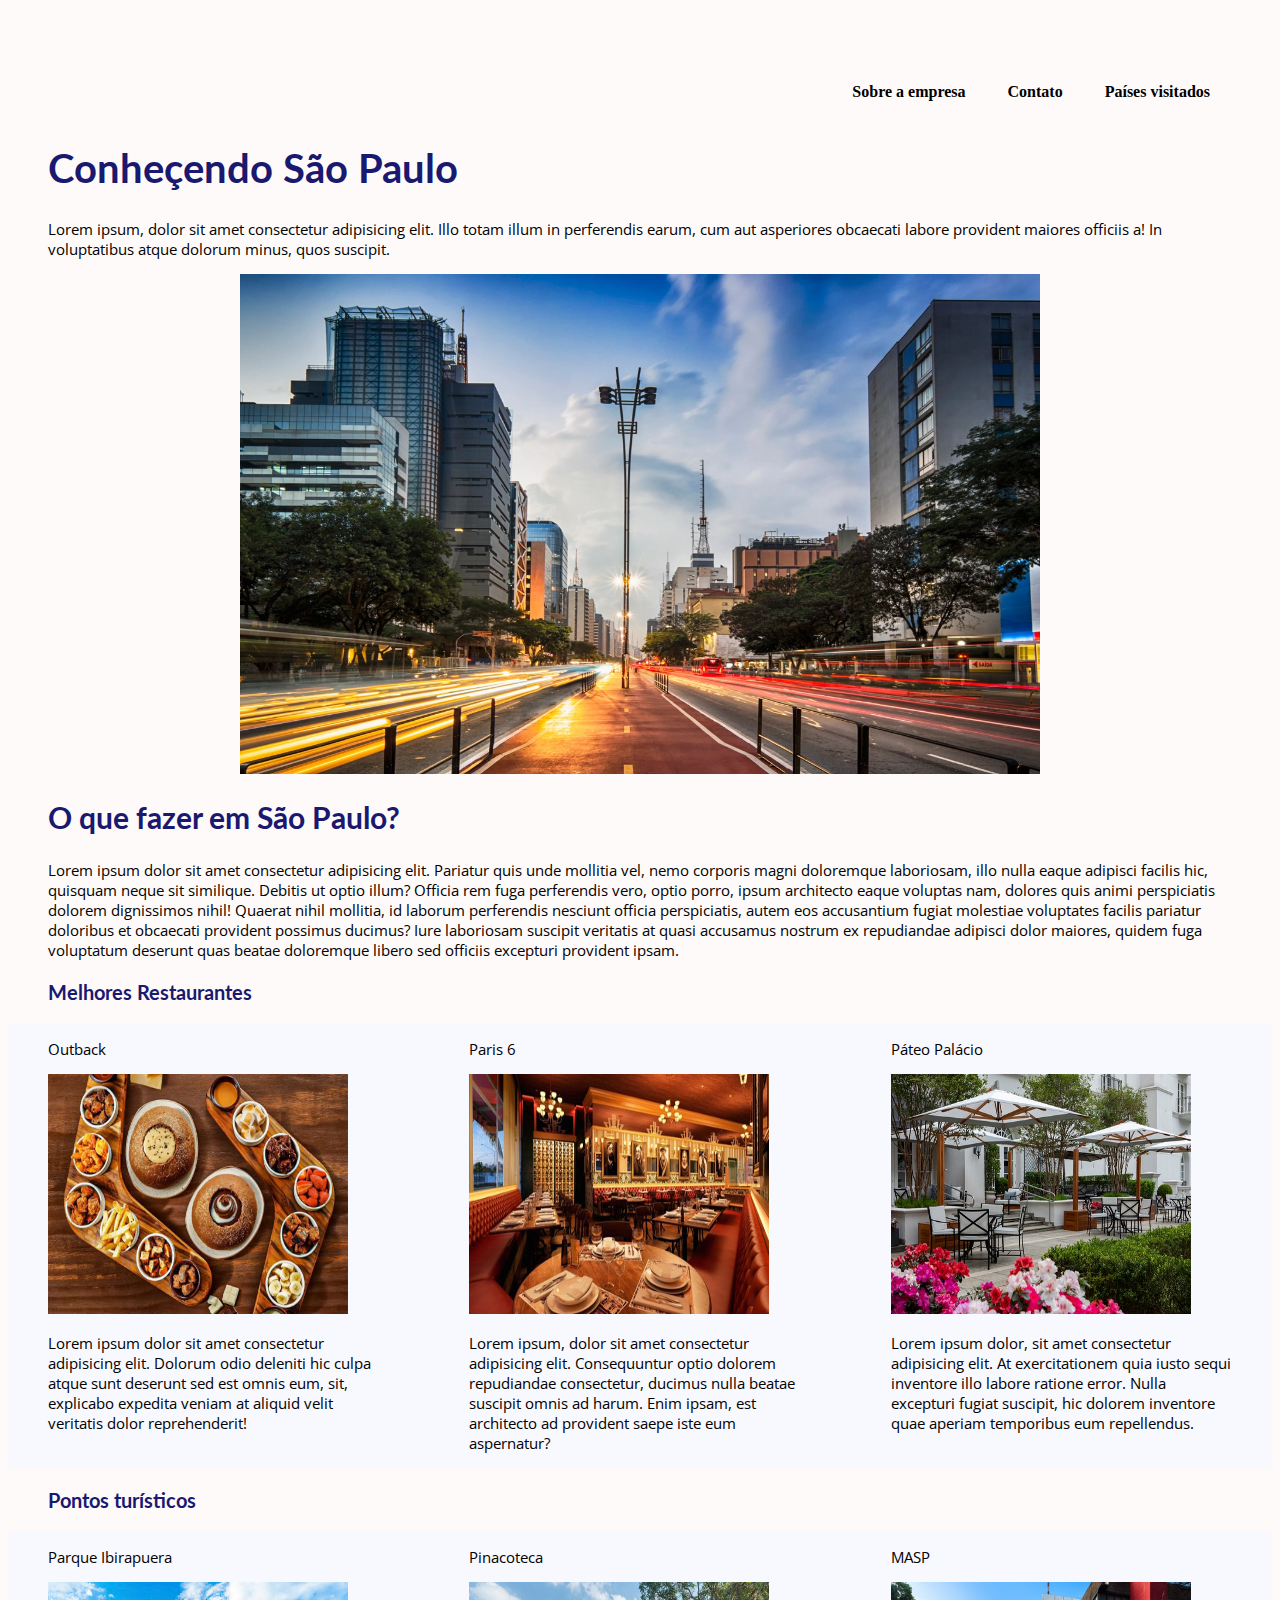
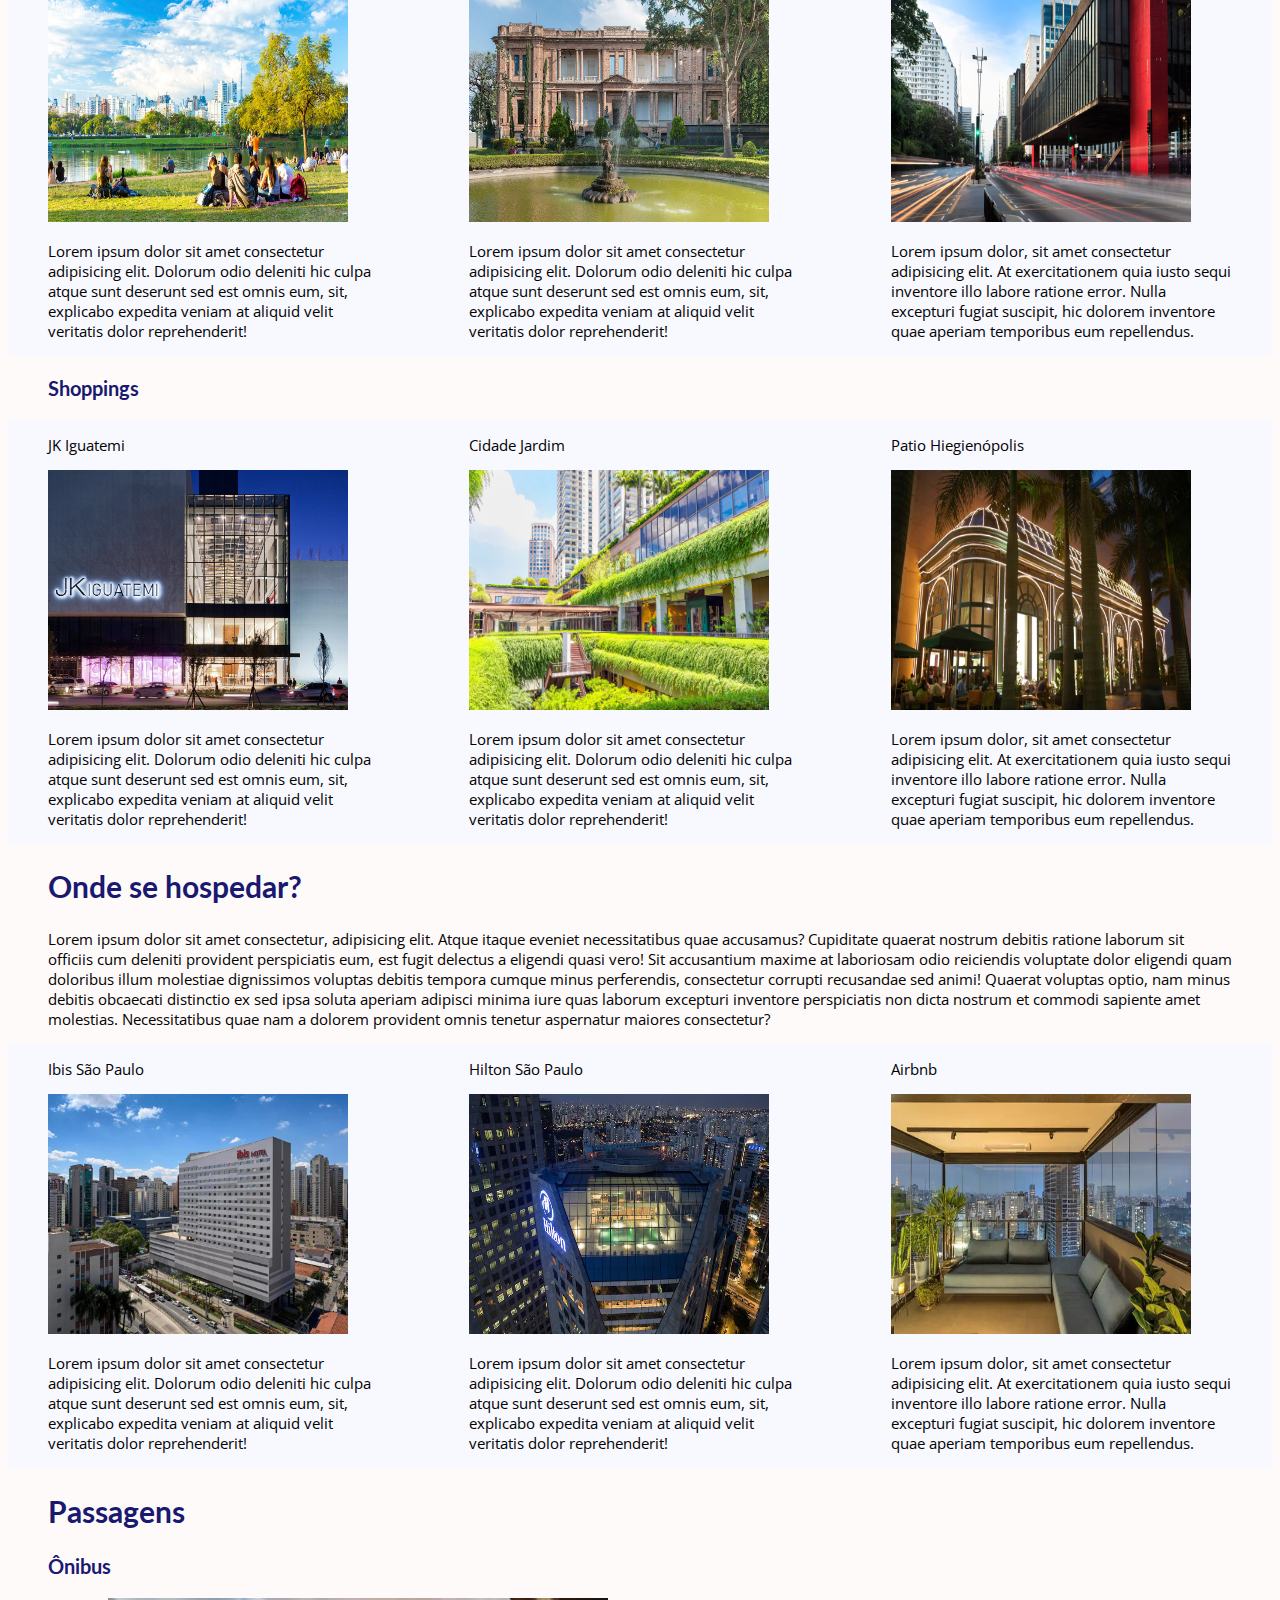
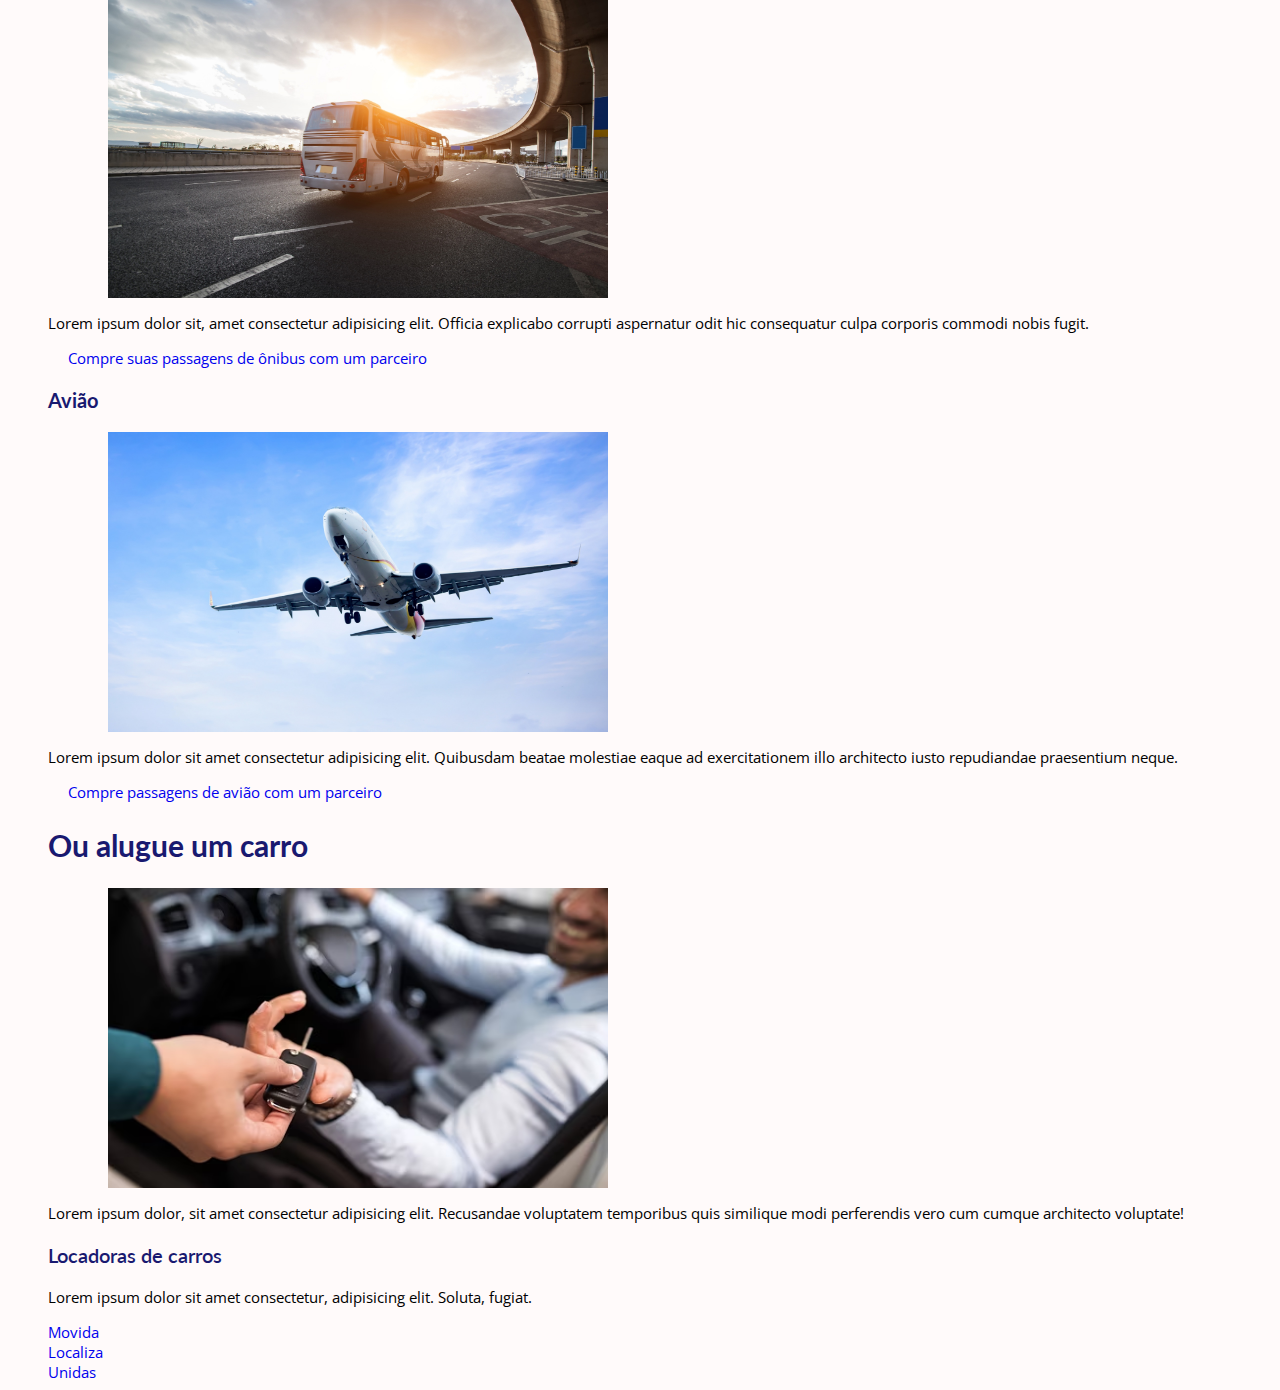
<file: Traveller/index.html>
<!DOCTYPE html>
<html lang="pt-br">
<head>
    <meta charset="UTF-8">
    <meta http-equiv="X-UA-Compatible" content="IE=edge">
    <meta name="viewport" content="width=device-width, initial-scale=1.0">
    <title>Projeto Traveller - São Paulo</title>
    <link rel="stylesheet" href="./CSS/style.css">
    <style type="text/css">
        @import url('https://fonts.googleapis.com/css2?family=Lato&family=Open+Sans:wght@300&display=swap');
    </style>
</head>
<body>
<div>
    <table class="menu">
        <tr>
            <th>Sobre a empresa</th>
            <th>Contato</th>
            <th>Países visitados</th>
          </tr>
    </table>
</div>
    <h1>Conheçendo São Paulo</h1>
    <p>Lorem ipsum, dolor sit amet consectetur adipisicing elit. Illo totam illum in perferendis earum, cum aut asperiores obcaecati labore provident maiores officiis a! In voluptatibus atque dolorum minus, quos suscipit.</p>
    <img src="./Imagens/imagem.1.webp" alt="avenida paulista" class="hero">

    <h2> O que fazer em São Paulo? </h2>
    <p>Lorem ipsum dolor sit amet consectetur adipisicing elit. Pariatur quis unde mollitia vel, nemo corporis magni doloremque laboriosam, illo nulla eaque adipisci facilis hic, quisquam neque sit similique. Debitis ut optio illum? Officia rem fuga perferendis vero, optio porro, ipsum architecto eaque voluptas nam, dolores quis animi perspiciatis dolorem dignissimos nihil! Quaerat nihil mollitia, id laborum perferendis nesciunt officia perspiciatis, autem eos accusantium fugiat molestiae voluptates facilis pariatur doloribus et obcaecati provident possimus ducimus? Iure laboriosam suscipit veritatis at quasi accusamus nostrum ex repudiandae adipisci dolor maiores, quidem fuga voluptatum deserunt quas beatae doloremque libero sed officiis excepturi provident ipsam.</p>
<div>
<h3>Melhores Restaurantes</h3>
<div class="row">
    <div class="column">
        <p>Outback</p> 
        <img src="./Imagens/outback-01.webp" alt="outback restaurante" class="outback" style="width: 300px ; height: 240px; padding-left: 40px;">
        <p>Lorem ipsum dolor sit amet consectetur adipisicing elit. Dolorum odio deleniti hic culpa atque sunt deserunt sed est omnis eum, sit, explicabo expedita veniam at aliquid velit veritatis dolor reprehenderit! </p>
    </div>
    <div class="column">
        <p>Paris 6</p>
        <img src="./Imagens/paris-6.jpeg" alt="paris 6 restaurante" class="paris-6" style="width: 300px; height: 240px; padding-left: 40px;">    
        <p>Lorem ipsum, dolor sit amet consectetur adipisicing elit. Consequuntur optio dolorem repudiandae consectetur, ducimus nulla beatae suscipit omnis ad harum. Enim ipsam, est architecto ad provident saepe iste eum aspernatur?</p>

    </div>
    <div class="column">
        <p>Páteo Palácio</p>
        <img src="./Imagens/pateo-palacio.jpeg" alt="pateo palacio restaurante" class="pateo palacio" style="width: 300px; height: 240px; padding-left: 40px;">
        <p>Lorem ipsum dolor, sit amet consectetur adipisicing elit. At exercitationem quia iusto sequi inventore illo labore ratione error. Nulla excepturi fugiat suscipit, hic dolorem inventore quae aperiam temporibus eum repellendus.</p>
    </div>

  </div>
</div>

<h3> Pontos turísticos</h3>
<div class="row">
    <div class="column">
        <p>Parque Ibirapuera</p> 
        <img src="./Imagens/parque-ibirapuera.jpeg" alt="parque ibirapuera" class="ibirapuera" style="width: 300px ; height: 240px; padding-left: 40px;">
        <p>Lorem ipsum dolor sit amet consectetur adipisicing elit. Dolorum odio deleniti hic culpa atque sunt deserunt sed est omnis eum, sit, explicabo expedita veniam at aliquid velit veritatis dolor reprehenderit! </p>
    </div>

    <div class="column">
        <p>Pinacoteca</p> 
        <img src="./Imagens/Pinacoteca.jpeg" alt="pinacoteca museu" class="pinacoteca" style="width: 300px ; height: 240px; padding-left: 40px;">
        <p>Lorem ipsum dolor sit amet consectetur adipisicing elit. Dolorum odio deleniti hic culpa atque sunt deserunt sed est omnis eum, sit, explicabo expedita veniam at aliquid velit veritatis dolor reprehenderit! </p>
    </div>
       
    <div class="column">
        <p>MASP</p>
        <img src="./Imagens/MASP.jpeg" alt="Museu de Arte São Paulo de Assis" class="MASP" style="width: 300px; height: 240px; padding-left: 40px;">
        <p>Lorem ipsum dolor, sit amet consectetur adipisicing elit. At exercitationem quia iusto sequi inventore illo labore ratione error. Nulla excepturi fugiat suscipit, hic dolorem inventore quae aperiam temporibus eum repellendus.</p>
    </div>

</div>
<div>
    <h3>Shoppings</h3>
    <div class="row">
        <div class="column">
            <p>JK Iguatemi</p> 
            <img src="./Imagens/jk-iguatemi-sp.jpeg" alt="Jk iguatemi shopping" class="jk" style="width: 300px ; height: 240px; padding-left: 40px;">
            <p>Lorem ipsum dolor sit amet consectetur adipisicing elit. Dolorum odio deleniti hic culpa atque sunt deserunt sed est omnis eum, sit, explicabo expedita veniam at aliquid velit veritatis dolor reprehenderit! </p>
        </div>
    
        <div class="column">
            <p>Cidade Jardim</p> 
            <img src="./Imagens/cidade-jardim.jpeg" alt="shopping de luxo cidade jardim" class="cidade jardim" style="width: 300px ; height: 240px; padding-left: 40px;">
            <p>Lorem ipsum dolor sit amet consectetur adipisicing elit. Dolorum odio deleniti hic culpa atque sunt deserunt sed est omnis eum, sit, explicabo expedita veniam at aliquid velit veritatis dolor reprehenderit! </p>
        </div>
           
        <div class="column">
            <p>Patio Hiegienópolis</p>
            <img src="./Imagens/patio-higienopolis.webp" alt="patio higienópolis shopping" class="higienopolis" style="width: 300px; height: 240px; padding-left: 40px;">
            <p>Lorem ipsum dolor, sit amet consectetur adipisicing elit. At exercitationem quia iusto sequi inventore illo labore ratione error. Nulla excepturi fugiat suscipit, hic dolorem inventore quae aperiam temporibus eum repellendus.</p>
        </div>
    
    </div>
    
</div>

<div>
<h2>Onde se hospedar?</h2>
<p>Lorem ipsum dolor sit amet consectetur, adipisicing elit. Atque itaque eveniet necessitatibus quae accusamus? Cupiditate quaerat nostrum debitis ratione laborum sit officiis cum deleniti provident perspiciatis eum, est fugit delectus a eligendi quasi vero! Sit accusantium maxime at laboriosam odio reiciendis voluptate dolor eligendi quam doloribus illum molestiae dignissimos voluptas debitis tempora cumque minus perferendis, consectetur corrupti recusandae sed animi! Quaerat voluptas optio, nam minus debitis obcaecati distinctio ex sed ipsa soluta aperiam adipisci minima iure quas laborum excepturi inventore perspiciatis non dicta nostrum et commodi sapiente amet molestias. Necessitatibus quae nam a dolorem provident omnis tenetur aspernatur maiores consectetur?
</p>
<div class="row">
    <div class="column">
        <p>Ibis São Paulo</p> 
        <img src="./Imagens/ibis-sao-paulo.jpeg" alt="Ibis em São Paulo" class="Ibis" style="width: 300px ; height: 240px; padding-left: 40px;">
        <p>Lorem ipsum dolor sit amet consectetur adipisicing elit. Dolorum odio deleniti hic culpa atque sunt deserunt sed est omnis eum, sit, explicabo expedita veniam at aliquid velit veritatis dolor reprehenderit! </p>
    </div>
    
    <div class="column">
        <p>Hilton São Paulo</p> 
        <img src="./Imagens/hilton-sao-paulo.webp" alt="Hilton" class="Hilton São Paulo" style="width: 300px ; height: 240px; padding-left: 40px;">
        <p>Lorem ipsum dolor sit amet consectetur adipisicing elit. Dolorum odio deleniti hic culpa atque sunt deserunt sed est omnis eum, sit, explicabo expedita veniam at aliquid velit veritatis dolor reprehenderit! </p>
    </div>
    
    <div class="column">
        <p>Airbnb</p>
        <img src="./Imagens/airbnb-sp.webp" alt="airbnb" class="airbnb" style="width: 300px; height: 240px; padding-left: 40px;">
        <p>Lorem ipsum dolor, sit amet consectetur adipisicing elit. At exercitationem quia iusto sequi inventore illo labore ratione error. Nulla excepturi fugiat suscipit, hic dolorem inventore quae aperiam temporibus eum repellendus.</p>
    </div>
    
</div>
</div>

<div>
 <h2>Passagens</h2>
    
 <h3>Ônibus</h3>
    <img src="Imagens/viagem-onibus.jpeg" alt="onibus de viagem noite" class="viagem">

        <p>Lorem ipsum dolor sit, amet consectetur adipisicing elit. Officia explicabo corrupti aspernatur odit hic consequatur culpa corporis commodi nobis fugit.</p>
        <p><a href="https://www.clickbus.com.br/"> Compre suas passagens de ônibus com um parceiro </a></p> 
        
<h3>Avião</h3>
    <img src="Imagens/aviao-viagem.jpeg" alt="aviao voando no céu" class="aviao" >


    <p>Lorem ipsum dolor sit amet consectetur adipisicing elit. Quibusdam beatae molestiae eaque ad exercitationem illo architecto iusto repudiandae praesentium neque.</p>
    <p><a href="https://www.latamairlines.com/br/pt"> Compre passagens de avião com um parceiro</a></p>
    
</div>

<div>
    <h2>Ou alugue um carro</h2>
    <img src="Imagens/carros-alugados.avif" alt="alugando um carro" class="carro" >

<p>Lorem ipsum dolor, sit amet consectetur adipisicing elit. Recusandae voluptatem temporibus quis similique modi perferendis vero cum cumque architecto voluptate!</p>

<ul>Locadoras de carros</ul>
<p>Lorem ipsum dolor sit amet consectetur, adipisicing elit. Soluta, fugiat.</p>

<li><a href="https://www.movida.com.br/"> Movida</a></li>
<li><a href="https://www.localiza.com/brasil/pt-br/rede-de-agencias/sao-paulo"> Localiza </a></li>
<li><a href="https://www.unidas.com.br/">Unidas</a></li>

</div>
</body>
</html>
</file>
<file: Traveller/CSS/style.css>
body {
    background-color:#FFFAFA;
}
h1, h2, h3 {
font-family: 'Lato', sans-serif;
color: midnightblue; 
font-size: 40px;
padding-left: 40px;}

h2 {
    font-size: 30px;

}

h3 { 
    font-size: 20px;
}

p {
    font-family: 'Open Sans', sans-serif;
    color: black;
    font-size: 15px;
}
.hero {
    width: 800px;
    height: 500px;
    display: block;
    margin-left: auto;
    margin-right: auto;

}
table {
    display: flex;
    justify-content: flex-end;
    margin: 40px;
    padding-top: 40px;
    box-sizing: border-box;
}

th {
    padding-left: 20px;
    padding-right: 20px;
}
p {
    padding-left: 40px;
    padding-right: 40px;
}
.row {
    display: flex;
    background-color: #F8F8FF	}
  
.column {
    flex: 33%;
  }

.aviao {

    width: 500px;
    height: 300px;
    display: block;
    margin-left: 100px;
    margin-right: auto;

}

.viagem {
    width: 500px;
    height: 300px;
    display: block;
    margin-left: 100px;
    margin-right: auto;

}
a:link {
    padding-left: 20px;
    text-decoration: none;
  }
  a:hover {
    color: darkblue;
    text-decoration: underline;
    background-color: aliceblue;
    font-size: 18px;
  }
.carro {
    width: 500px;
    height: 300px;
    display: block;
    margin-left: 100px;
    margin-right: auto;
}
ul {
    font-size: 20px;
    font-family: 'Lato', sans-serif;
    color: midnightblue;
    font-weight: 600;

  }

li {
    font-size: 15px;
    font-family: 'Open Sans', sans-serif;
    padding-left: 20px;
    color: black;
  }
</file>
